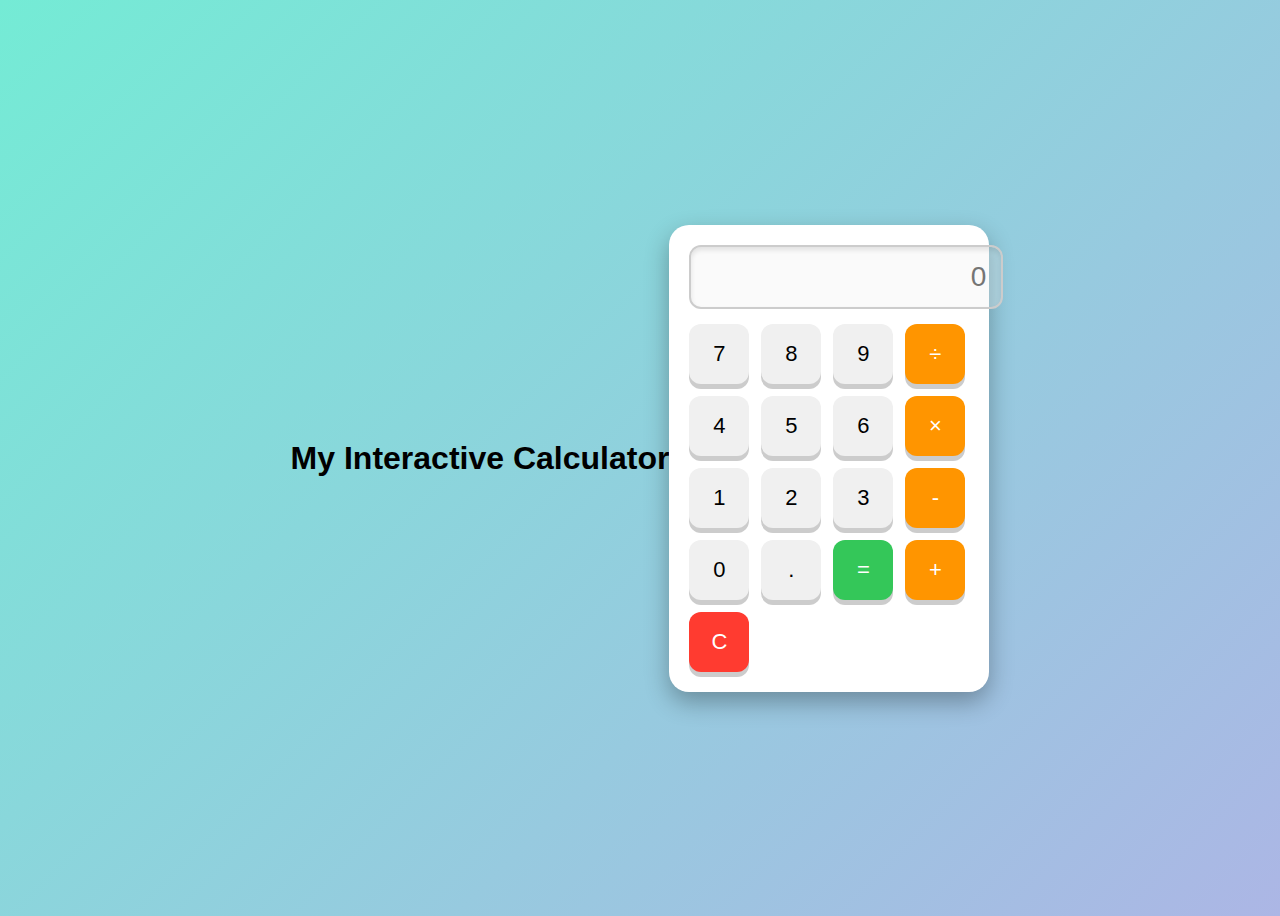
<file: CalculatorApp/index.html>
<!DOCTYPE html>
<html lang="en">
<head>
    <meta charset="UTF-8">
    <meta name="viewport" content="width=device-width, initial-scale=1.0">
    <title>Interactive Calculator</title>
    <link rel="stylesheet" href="style.css">
</head>
<body>
    <h1>My Interactive Calculator</h1>

    <div class="calculator">
        <input type="text" id="display" placeholder="0" disabled>

        <div class="buttons">
            <!-- Numbers -->
            <button onclick="addToDisplay('7')">7</button>
            <button onclick="addToDisplay('8')">8</button>
            <button onclick="addToDisplay('9')">9</button>
            <button class="operator" onclick="chooseOperator('/')">÷</button>

            <button onclick="addToDisplay('4')">4</button>
            <button onclick="addToDisplay('5')">5</button>
            <button onclick="addToDisplay('6')">6</button>
            <button class="operator" onclick="chooseOperator('*')">×</button>

            <button onclick="addToDisplay('1')">1</button>
            <button onclick="addToDisplay('2')">2</button>
            <button onclick="addToDisplay('3')">3</button>
            <button class="operator" onclick="chooseOperator('-')">-</button>

            <button onclick="addToDisplay('0')">0</button>
            <button onclick="addToDisplay('.')">.</button>
            <button class="equals" onclick="calculate()">=</button>
            <button class="operator" onclick="chooseOperator('+')">+</button>

            <button class="special" onclick="clearDisplay()">C</button>
        </div>
    </div>

    <script src="script.js"></script>
</body>
</html>
</file>
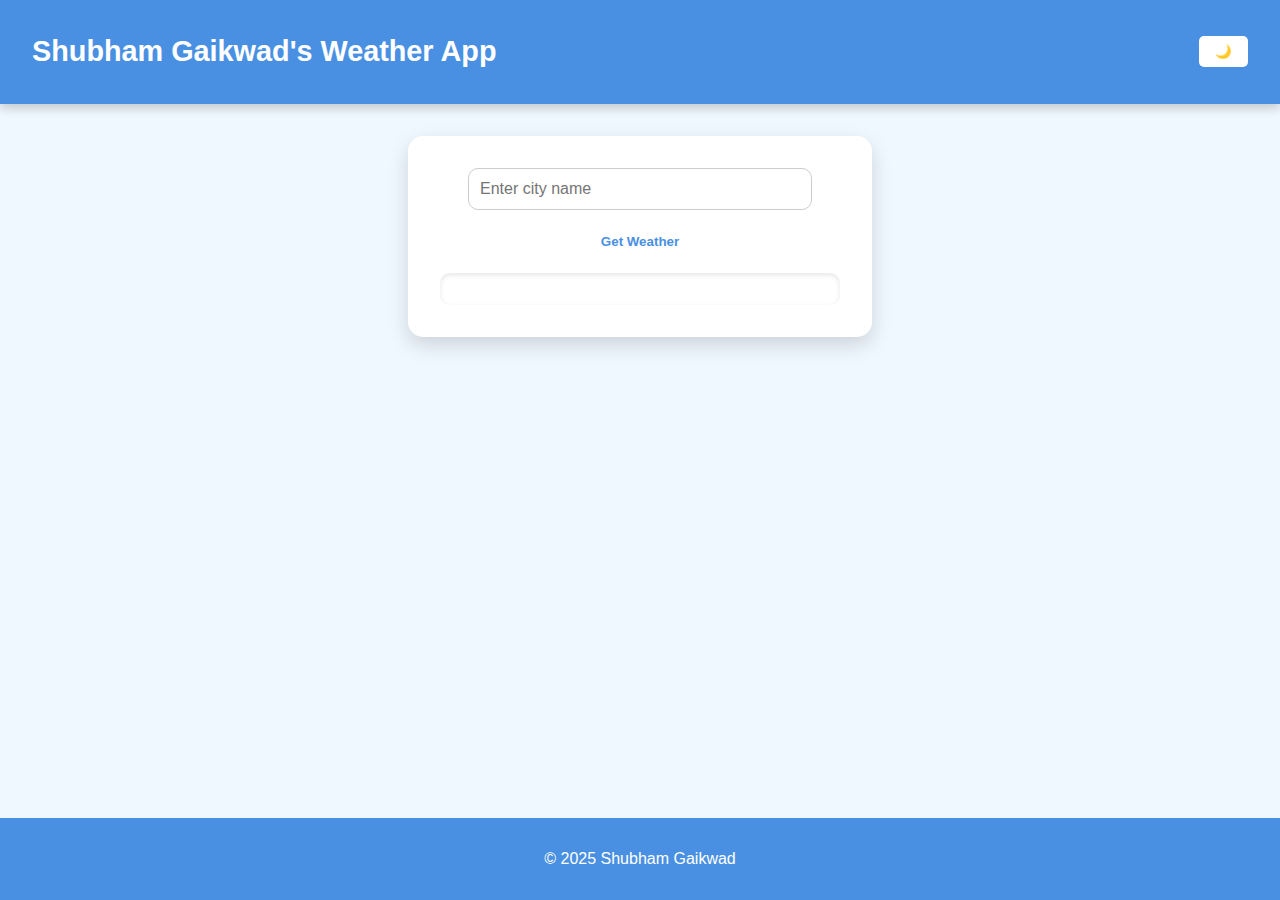
<file: WeatherApp/index.html>
<!DOCTYPE html>
<html lang="en">
<head>
  <meta charset="UTF-8">
  <meta name="viewport" content="width=device-width, initial-scale=1.0">
  <title>Shubh Gaikwad - Weather App</title>
  <link rel="stylesheet" href="style.css">
</head>
<body>
  <header>
    <h1>Shubham Gaikwad's Weather App</h1>
    <button id="darkModeToggle">🌙</button>
  </header>

  <main>
    <div class="weather-container">
      <input type="text" id="cityInput" placeholder="Enter city name">
      <button id="searchBtn">Get Weather</button>
      <div id="weatherResult">
        <!-- Weather info will appear here -->
      </div>
    </div>
  </main>

  <footer>
    <p>© 2025 Shubham Gaikwad</p>
  </footer>

  <script src="script.js"></script>
</body>
</html>
</file>
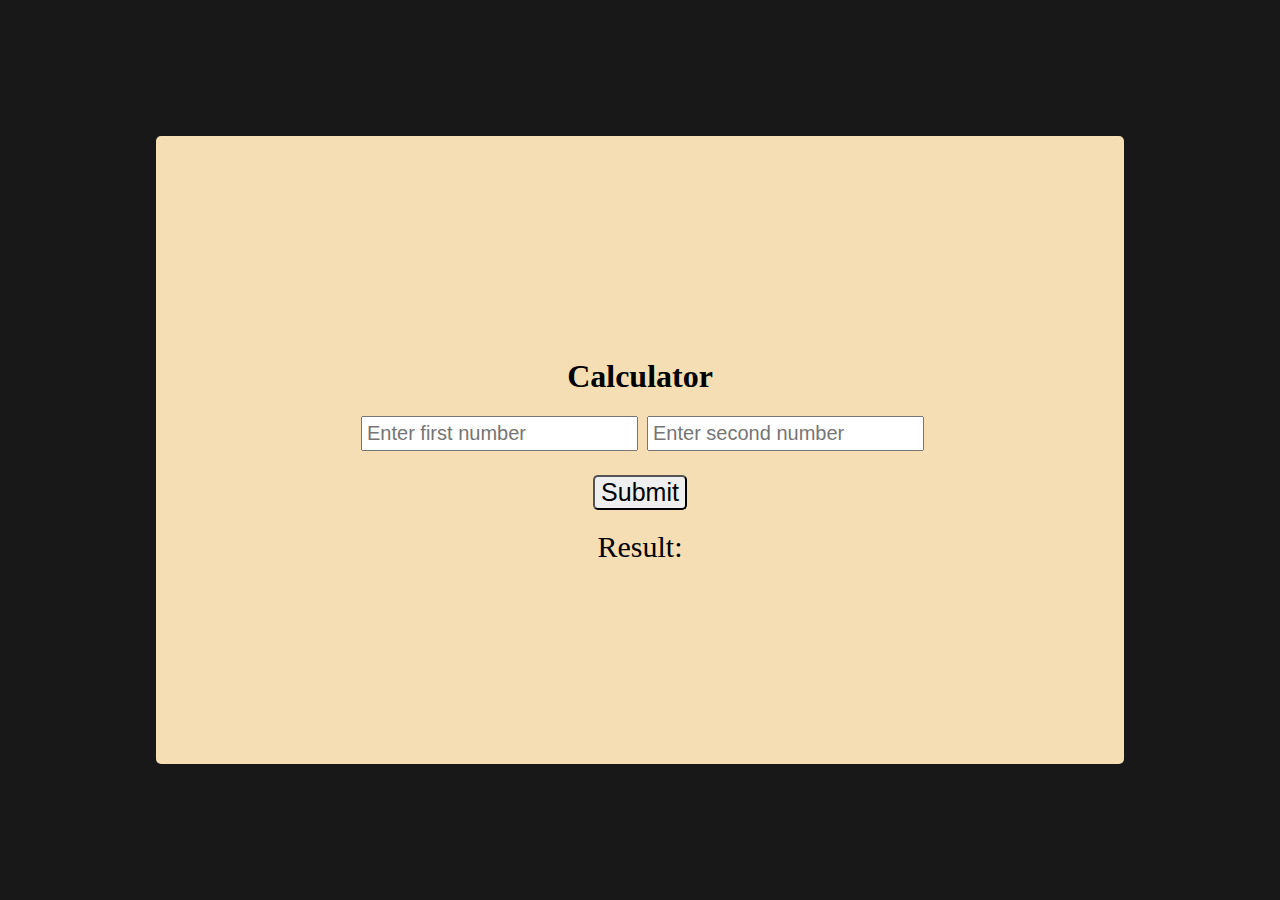
<file: Calculator/1.html>
<!DOCTYPE html>
<html lang="en">
<head>
    <meta charset="UTF-8">
    <meta name="viewport" content="width=device-width, initial-scale=1.0">
    <title>Document</title>
    <link rel="stylesheet" href="1.css">
    
</head>
<body>
 <div id="root">

    <h1>Calculator</h1>
    <div id="root2">
        <input id="first" type="number" placeholder="Enter first number">
        
        <input id="second" type="number" placeholder="Enter second number">
    </div>
    <button>Submit</button>
    <div id="result">Result:</div>
 </div>
 <script src="1.js"></script>
</body>
</html>
</file>
<file: CalculatorApp/style.css>
body {
    display: flex;
    justify-content: center;
    align-items: center;
    height: 100vh;
    background: linear-gradient(135deg, #74ebd5, #ACB6E5);
    font-family: 'Segoe UI', Tahoma, Geneva, Verdana, sans-serif;
    transition: background 0.5s;
}

.calculator {
    background: #fff;
    padding: 20px;
    border-radius: 20px;
    box-shadow: 0 10px 25px rgba(0,0,0,0.3);
    width: 280px;
    transition: transform 0.2s;
}

.calculator:hover {
    transform: scale(1.05);
}

#display {
    width: 100%;
    height: 60px;
    margin-bottom: 15px;
    font-size: 28px;
    text-align: right;
    padding: 0 15px;
    border-radius: 12px;
    border: 2px solid #ccc;
    box-shadow: inset 0 3px 5px rgba(0,0,0,0.1);
    transition: all 0.2s;
}

.buttons {
    display: grid;
    grid-template-columns: repeat(4, 60px);
    grid-gap: 12px;
}

button {
    height: 60px;
    font-size: 22px;
    border: none;
    border-radius: 12px;
    background: #f0f0f0;
    cursor: pointer;
    box-shadow: 0 5px #ccc;
    transition: all 0.1s ease-in-out;
}

button:hover {
    background: #e0e0e0;
    transform: translateY(-2px);
}

button:active {
    transform: translateY(3px);
    box-shadow: 0 2px #999;
}

.operator {
    background: #ff9500;
    color: #fff;
}

.operator:hover {
    background: #e08a00;
}

.equals {
    background: #34c759;
    color: #fff;
    grid-row: span 2;
}

.equals:hover {
    background: #28a745;
}

.special {
    background: #ff3b30;
    color: #fff;
}

.special:hover {
    background: #e02a20;
}
</file>
<file: WeatherApp/style.css>
/* General styles */
body {
  font-family: 'Segoe UI', Tahoma, Geneva, Verdana, sans-serif;
  margin: 0;
  padding: 0;
  background-color: #f0f8ff;
  color: #333;
  text-align: center;
  display: flex;
  flex-direction: column;
  min-height: 100vh;
  transition: background-color 0.3s, color 0.3s;
}

/* Header */
header {
  background-color: #4a90e2;
  color: white;
  padding: 1rem 2rem;
  display: flex;
  justify-content: space-between;
  align-items: center;
  box-shadow: 0 4px 10px rgba(0,0,0,0.2);
}

header h1 {
  font-size: 1.8rem;
}

button {
  cursor: pointer;
  padding: 0.5rem 1rem;
  border: none;
  border-radius: 5px;
  background-color: #fff;
  color: #4a90e2;
  font-weight: bold;
  transition: transform 0.3s, background-color 0.3s;
}

button:hover {
  transform: scale(1.1);
  background-color: #e0e0e0;
}

/* Main Container */
main {
  flex: 1;
  display: flex;
  justify-content: center;
  align-items: flex-start;
  padding: 2rem;
}

.weather-container {
  background-color: #fff;
  padding: 2rem;
  border-radius: 15px;
  box-shadow: 0 8px 20px rgba(0,0,0,0.15);
  max-width: 400px;
  width: 100%;
  text-align: center;
  transition: transform 0.3s, background-color 0.3s;
}

.weather-container:hover {
  transform: translateY(-5px);
}

input {
  padding: 0.7rem;
  width: 80%;
  margin-bottom: 1rem;
  border-radius: 10px;
  border: 1px solid #ccc;
  font-size: 1rem;
}

#weatherResult {
  margin-top: 1rem;
  padding: 1rem;
  border-radius: 10px;
  box-shadow: inset 0 2px 5px rgba(0,0,0,0.1);
  transition: background-color 0.3s;
}

.weather-icon {
  font-size: 3rem;
}

/* Footer */
footer {
  background-color: #4a90e2;
  color: white;
  text-align: center;
  padding: 1rem;
}

/* Dark Mode */
.dark-mode {
  background-color: #222;
  color: #f7f7f7;
}

.dark-mode .weather-container {
  background-color: #333;
}

.dark-mode #weatherResult {
  background-color: #444;
}

/* Responsive */
@media (max-width: 500px) {
  header, main, footer {
    padding: 1rem;
  }

  input {
    width: 100%;
  }
}
</file>
<file: Calculator/1.css>
body{
    padding:0px;
    margin:0px;
    background-color: rgb(25,24,24);
    display:flex;
    justify-content: center;
    align-items: center;
    height:100vh;


}
#root{
background-color: wheat;
text-align: center;
padding:200px;
border-radius:5px;


}

input{
    font-size:20px;
    padding:4px;
    margin-bottom:4px;
    margin-left:5px;

}
button{
font-size:25px;
margin-bottom: 20px;
margin-top: 20px;
border-radius:5px;


}
#result{
    font-size:30px;
}
</file>
